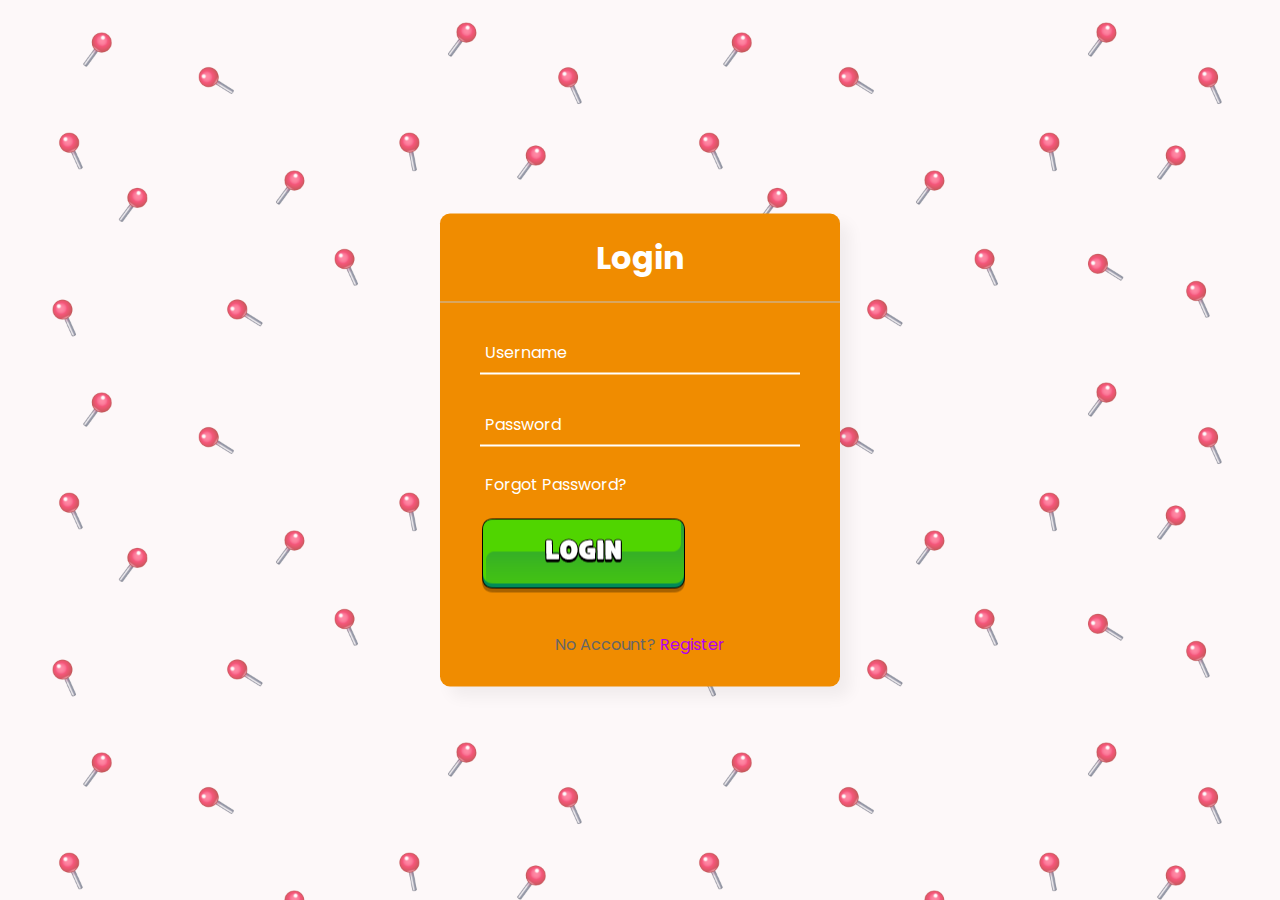
<file: index.html>
<!DOCTYPE html>
<!-- Coding By CodingNepal - youtube.com/codingnepal -->
<html lang="en" dir="ltr">
  <head>
    <meta charset="utf-8">
    <title>Animated Login Form | CodingNepal</title>
    <link rel="stylesheet" href="style.css">
  </head>
  <body>
    <div class="center">
      <h1 class="login-header">Login</h1>
      <form method="post">
        <div class="txt_field">
          <input type="text" required>
          <span></span>
          <label>Username</label>
        </div>
        <div class="txt_field">
          <input type="password" required>
          <span></span>
          <label>Password</label>
        </div>
        <div class="pass">Forgot Password?</div>
        <input type="image" src="login.png">
        <div class="signup_link">
          No Account? <a href="#">Register</a>
        </div>
      </form>
    </div>

  </body>
</html>
</file>
<file: style.css>
@import url('https://fonts.googleapis.com/css2?family=Noto+Sans:wght@700&family=Poppins:wght@400;500;600&display=swap');

@import url();

.login-header {
  color: #fff;
}

*{
  margin: 0;
  padding: 0;
  box-sizing: border-box;
  font-family: "Poppins", sans-serif;
}
body{
  margin: 0;
  padding: 0;
  background-image: url('background1.png');
  background-size: 50%;
  height: 100vh;
  overflow: hidden;
}
.center{
  position: absolute;
  top: 50%;
  left: 50%;
  transform: translate(-50%, -50%);
  width: 400px;
  background: #f08c00;
  border-radius: 10px;
  box-shadow: 10px 10px 15px rgba(0,0,0,0.05);
}
.center h1{
  text-align: center;
  padding: 20px 0;
  border-bottom: 1px solid silver;
}
.center form{
  padding: 0 40px;
  box-sizing: border-box;
}
form .txt_field{
  position: relative;
  border-bottom: 2px solid #fff;
  margin: 30px 0;
}
.txt_field input{
  width: 100%;
  padding: 0 5px;
  height: 40px;
  font-size: 16px;
  border: none;
  background: none;
  outline: none;
}
.txt_field label{
  position: absolute;
  top: 50%;
  left: 5px;
  color: #fff;
  transform: translateY(-50%);
  font-size: 16px;
  pointer-events: none;
  transition: .5s;
}
.txt_field span::before{
  content: '';
  position: absolute;
  top: 40px;
  left: 0;
  width: 0%;
  height: 2px;
  background: #f01000;
  transition: .5s;
}
.txt_field input:focus ~ label,
.txt_field input:valid ~ label{
  top: -5px;
  color: #2691d9;
}
.txt_field input:focus ~ span::before,
.txt_field input:valid ~ span::before{
  width: 100%;
}
.pass{
  margin: -5px 0 20px 5px;
  color: #fff;
  cursor: pointer;
}
.pass:hover{
  text-decoration: underline;
}
input[type="submit"]{
  width: 100%;
  height: 50px;
  background-color: transparent;
  background-repeat: no-repeat;
  background-image: url('login.png');
  cursor: pointer;
  outline: none;
}
input[type="submit"]:hover{
  border-color: #f01000;
  transition: .5s;
}
.signup_link{
  margin: 30px 0;
  text-align: center;
  font-size: 16px;
  color: #666666;
}
.signup_link a{
  color: #b000f0;
  text-decoration: none;
}
.signup_link a:hover{
  text-decoration: underline;
}

.logo{
  margin-top: 30px;
  padding-left: 100px;
}
</file>
